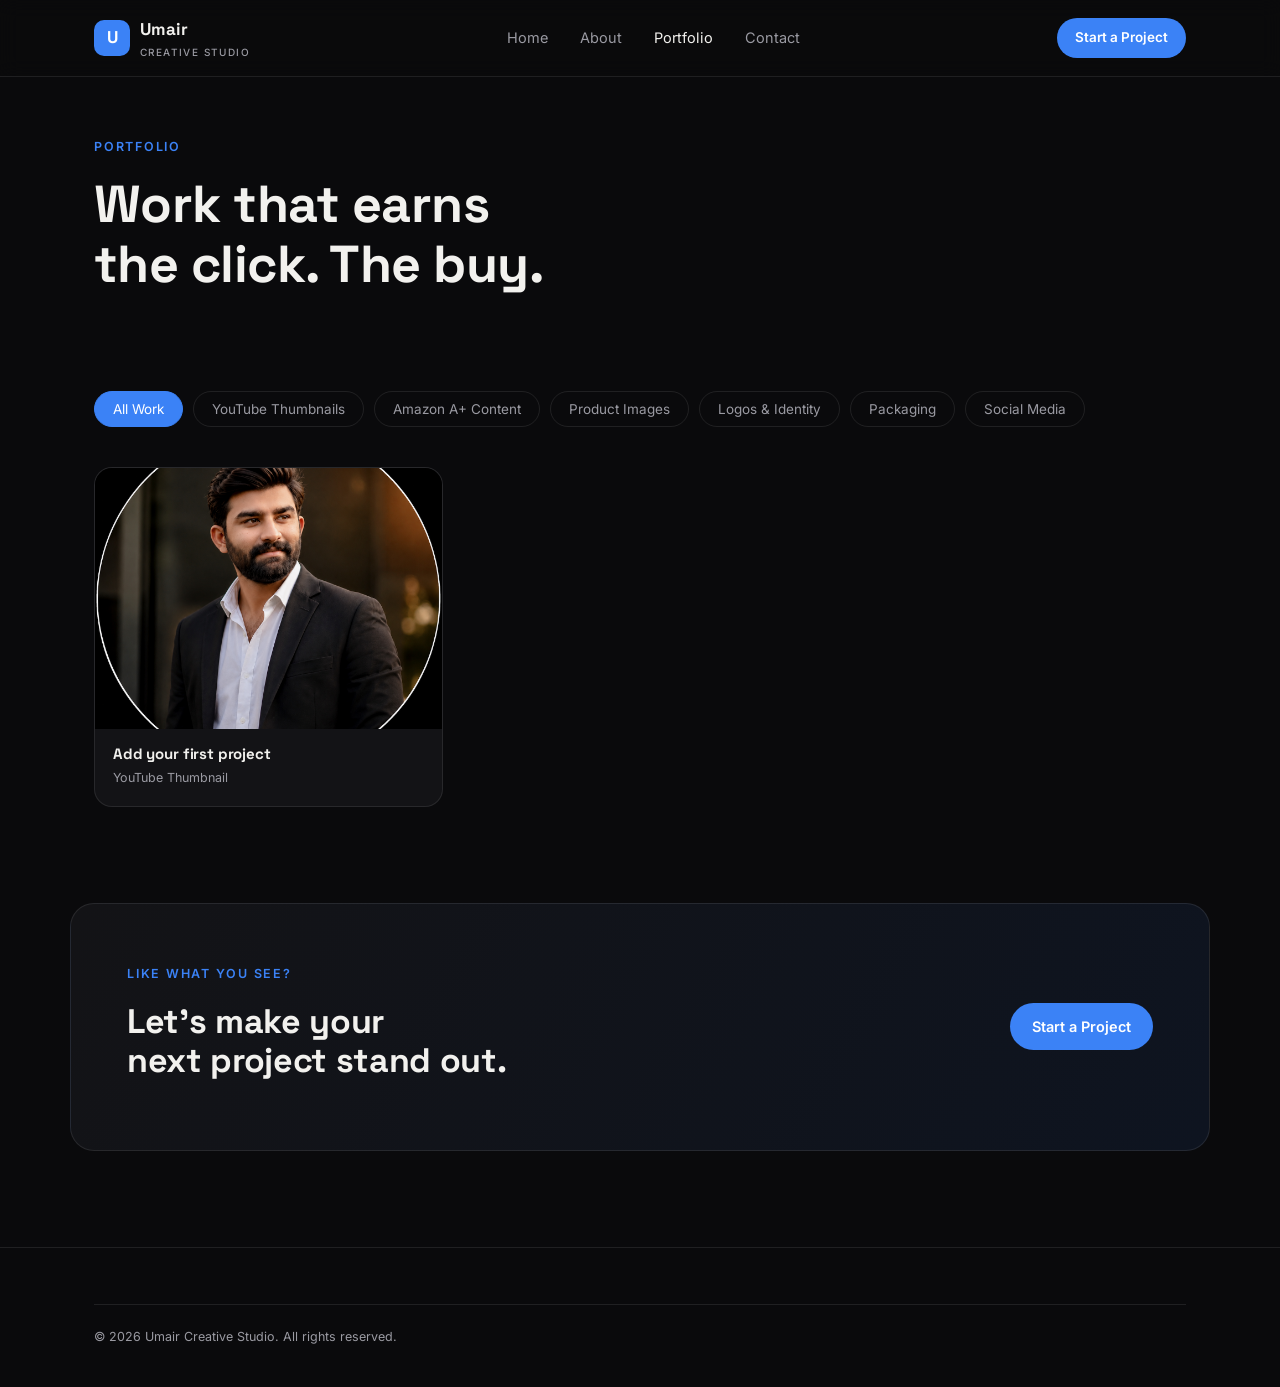
<file: portfolio.html>
<!DOCTYPE html>
<html lang="en">
<head>
<meta charset="UTF-8">
<meta name="viewport" content="width=device-width, initial-scale=1.0">
<title>Portfolio — Umair Creative Studio</title>
<link rel="icon" href="data:image/svg+xml,<svg xmlns=%22http://www.w3.org/2000/svg%22 viewBox=%220 0 100 100%22><rect width=%22100%22 height=%22100%22 rx=%2222%22 fill=%22%230a0a0c%22/><text x=%2250%22 y=%2266%22 font-size=%2255%22 fill=%22%233b82f6%22 font-family=%22sans-serif%22 font-weight=%22800%22 text-anchor=%22middle%22>U</text></svg>">
<link rel="stylesheet" href="css/style.css">
</head>
<body>

<header class="nav">
  <div class="container nav-inner">
    <a href="index.html" class="brand"><span class="brand-mark">U</span><span>Umair<small>CREATIVE STUDIO</small></span></a>
    <nav class="nav-links">
      <a href="index.html">Home</a>
      <a href="about.html">About</a>
      <a href="portfolio.html" class="active">Portfolio</a>
      <a href="contact.html">Contact</a>
    </nav>
    <div style="display:flex;gap:10px;align-items:center;">
      <a href="contact.html" class="btn btn-primary btn-sm">Start a Project</a>
      <button class="nav-burger" aria-label="Open menu">☰</button>
    </div>
  </div>
</header>

<div class="mnav" style="display:none;position:fixed;inset:0;background:#0a0a0c;z-index:100;flex-direction:column;padding:30px;">
  <button class="mnav-close" style="align-self:flex-end;background:none;border:1px solid var(--line);color:#fff;border-radius:8px;padding:6px 10px;">✕</button>
  <div style="display:flex;flex-direction:column;gap:20px;margin-top:40px;font-size:20px;">
    <a href="index.html">Home</a>
    <a href="about.html">About</a>
    <a href="portfolio.html">Portfolio</a>
    <a href="contact.html">Contact</a>
  </div>
</div>

<section class="section-tight" style="padding-top:56px;">
  <div class="container">
    <div class="eyebrow">Portfolio</div>
    <h1 class="display-1">Work that earns<br>the click. The buy.</h1>
  </div>
</section>

<section class="section" style="padding-top:20px;">
  <div class="container">
    <div class="filter-bar" id="filterBar">
      <button data-filter="all" class="active">All Work</button>
      <button data-filter="thumbnail">YouTube Thumbnails</button>
      <button data-filter="aplus">Amazon A+ Content</button>
      <button data-filter="product">Product Images</button>
      <button data-filter="logo">Logos & Identity</button>
      <button data-filter="packaging">Packaging</button>
      <button data-filter="social">Social Media</button>
    </div>
    <div class="gallery-grid" id="portfolioGrid"></div>
  </div>
</section>

<section class="section cta-band">
  <div class="container cta-panel">
    <div>
      <div class="eyebrow">Like What You See?</div>
      <h2 class="display-2">Let's make your<br>next project stand out.</h2>
    </div>
    <div>
      <a href="contact.html" class="btn btn-primary">Start a Project</a>
    </div>
  </div>
</section>

<footer class="footer">
  <div class="container">
    <div class="footer-bottom">
      <p>© 2026 Umair Creative Studio. All rights reserved.</p>
    </div>
  </div>
</footer>

<script src="js/main.js"></script>
<script>
document.querySelector('.nav-burger').addEventListener('click', ()=> document.querySelector('.mnav').style.display='flex');
document.querySelector('.mnav-close').addEventListener('click', ()=> document.querySelector('.mnav').style.display='none');
</script>
</body>
</html>
</file>
<file: css/style.css>
@import url('https://fonts.googleapis.com/css2?family=Space+Grotesk:wght@500;600;700&family=Inter:wght@400;500;600&display=swap');

:root{
  --bg: #0a0a0c;
  --bg-panel: #131316;
  --line: rgba(255,255,255,0.09);
  --text: #f2f1ee;
  --text-dim: #9a9aa2;
  --accent: #3b82f6;
  --accent-soft: rgba(59,130,246,0.14);
  --radius: 18px;
  --f-display: 'Space Grotesk', sans-serif;
  --f-body: 'Inter', sans-serif;
}

*{ box-sizing:border-box; }
html{ scroll-behavior:smooth; }
body{
  margin:0; background:var(--bg); color:var(--text);
  font-family:var(--f-body); line-height:1.6; font-size:16px;
  -webkit-font-smoothing:antialiased;
}
a{ color:inherit; text-decoration:none; }
img{ max-width:100%; display:block; }
h1,h2,h3,h4{ font-family:var(--f-display); margin:0 0 0.4em; line-height:1.15; letter-spacing:-0.01em; }
p{ margin:0 0 1em; color:var(--text-dim); }

.container{ max-width:1140px; margin:0 auto; padding:0 24px; }
.section{ padding:96px 0; }
.section-tight{ padding:56px 0; }

/* ---------- Nav ---------- */
.nav{
  position:sticky; top:0; z-index:50;
  background:rgba(10,10,12,0.8); backdrop-filter:blur(10px);
  border-bottom:1px solid var(--line);
}
.nav-inner{ display:flex; align-items:center; justify-content:space-between; height:76px; }
.brand{ display:flex; align-items:center; gap:10px; font-family:var(--f-display); font-weight:700; font-size:17px; }
.brand-mark{ width:36px; height:36px; border-radius:10px; background:var(--accent); color:#fff; display:flex; align-items:center; justify-content:center; font-weight:700; }
.brand small{ display:block; font-family:var(--f-body); font-weight:500; font-size:10px; letter-spacing:0.14em; color:var(--text-dim); }
.nav-links{ display:flex; gap:32px; }
.nav-links a{ font-size:14.5px; color:var(--text-dim); transition:color .2s; }
.nav-links a:hover, .nav-links a.active{ color:var(--text); }
.btn{ display:inline-flex; align-items:center; gap:8px; padding:12px 22px; border-radius:100px; font-weight:600; font-size:14.5px; transition:transform .15s, background .2s; }
.btn:hover{ transform:translateY(-2px); }
.btn-primary{ background:var(--accent); color:#fff; }
.btn-ghost{ border:1px solid var(--line); color:var(--text); }
.btn-sm{ padding:9px 18px; font-size:13.5px; }

/* ---------- Hero ---------- */
.hero{ padding:88px 0 60px; }
.eyebrow{ display:inline-block; font-size:12.5px; font-weight:600; letter-spacing:0.14em; text-transform:uppercase; color:var(--accent); margin-bottom:18px; }
.hero-grid{ display:grid; grid-template-columns:1.1fr 0.9fr; gap:56px; align-items:center; }
.display-1{ font-size:52px; }
.grad-text{ background:linear-gradient(100deg,var(--accent),#8fb8ff); -webkit-background-clip:text; background-clip:text; color:transparent; }
.hero-sub{ font-size:17px; max-width:480px; }
.hero-actions{ display:flex; gap:14px; margin:28px 0; }
.hero-proof{ display:flex; align-items:center; gap:14px; margin-top:20px; font-size:13.5px; }
.hero-proof b{ color:var(--text); }

.hero-photo-frame{
  position:relative; aspect-ratio:1/1.1; border-radius:var(--radius);
  overflow:hidden; border:1px solid var(--line);
  background:linear-gradient(160deg,#161a22,#0d0f13);
}
.hero-photo-frame img{ width:100%; height:100%; object-fit:cover; object-position:center top; }
.hero-badge{
  position:absolute; bottom:-22px; left:-22px; background:var(--bg-panel);
  border:1px solid var(--line); border-radius:14px; padding:16px 20px;
  display:flex; gap:12px; align-items:center;
}
.hero-badge .num{ font-family:var(--f-display); font-size:26px; font-weight:700; color:var(--accent); }
.hero-badge .lbl{ font-size:11.5px; color:var(--text-dim); max-width:100px; line-height:1.3; }

/* ---------- Services / skills strip ---------- */
.tag-row{ display:flex; flex-wrap:wrap; gap:10px; }
.tag-pill{ border:1px solid var(--line); padding:8px 16px; border-radius:100px; font-size:13.5px; color:var(--text-dim); }

.head-row{ display:flex; justify-content:space-between; align-items:flex-end; gap:24px; margin-bottom:44px; }
.display-2{ font-size:34px; }
.display-3{ font-size:24px; }
.head-side{ max-width:340px; font-size:14.5px; }

/* ---------- Cards ---------- */
.card-grid{ display:grid; grid-template-columns:repeat(3,1fr); gap:22px; }
.svc-card{ background:var(--bg-panel); border:1px solid var(--line); border-radius:var(--radius); padding:30px; }
.svc-card h4{ font-size:18px; }
.svc-card .num{ color:var(--accent); font-family:var(--f-display); font-size:13px; font-weight:600; margin-bottom:14px; display:block; }
.svc-card p{ font-size:14px; margin-bottom:0; }

/* ---------- Portfolio grid ---------- */
.filter-bar{ display:flex; flex-wrap:wrap; gap:10px; margin-bottom:40px; }
.filter-bar button{
  background:none; border:1px solid var(--line); color:var(--text-dim);
  padding:9px 18px; border-radius:100px; font-size:13.5px; font-family:var(--f-body);
  cursor:pointer; transition:all .2s;
}
.filter-bar button.active, .filter-bar button:hover{ background:var(--accent); border-color:var(--accent); color:#fff; }

.gallery-grid{ display:grid; grid-template-columns:repeat(3,1fr); gap:22px; }
.work-card{ display:block; border-radius:var(--radius); overflow:hidden; border:1px solid var(--line); background:var(--bg-panel); }
.work-img{ aspect-ratio:4/3; overflow:hidden; background:linear-gradient(160deg,#161a22,#0d0f13); }
.work-img img{ width:100%; height:100%; object-fit:cover; transition:transform .4s; }
.work-card:hover .work-img img{ transform:scale(1.05); }
.work-meta{ padding:16px 18px; }
.work-meta h4{ font-size:15px; margin-bottom:2px; }
.work-meta span{ font-size:12.5px; color:var(--text-dim); }
.work-empty{ display:flex; align-items:center; justify-content:center; height:100%; color:var(--text-dim); font-size:13px; text-align:center; padding:20px; }

/* ---------- Bio ---------- */
.bio-grid{ display:grid; grid-template-columns:0.85fr 1.15fr; gap:56px; align-items:center; }
.bio-frame{ position:relative; aspect-ratio:1/1.05; border-radius:var(--radius); overflow:hidden; border:1px solid var(--line); background:linear-gradient(160deg,#161a22,#0d0f13); }
.bio-frame img{ width:100%; height:100%; object-fit:cover; object-position:center top; }
.bio-badge{ position:absolute; bottom:-24px; left:-24px; background:var(--bg-panel); border:1px solid var(--line); border-radius:14px; padding:18px 22px; }
.stat-num{ font-family:var(--f-display); font-size:30px; font-weight:700; color:var(--accent); }
.stat-label{ font-size:11px; letter-spacing:0.08em; color:var(--text-dim); }

/* ---------- Contact ---------- */
.contact-grid{ display:grid; grid-template-columns:1fr 1fr; gap:56px; }
.contact-info-item{ display:flex; gap:14px; margin-bottom:22px; }
.contact-info-item .ic{ width:42px; height:42px; border-radius:11px; background:var(--accent-soft); color:var(--accent); display:flex; align-items:center; justify-content:center; flex-shrink:0; }
.contact-info-item h5{ font-size:14.5px; margin-bottom:2px; }
.contact-info-item p{ font-size:13.5px; margin-bottom:0; }
.form-field{ margin-bottom:18px; }
.form-field label{ display:block; font-size:13px; color:var(--text-dim); margin-bottom:7px; }
.form-field input, .form-field textarea, .form-field select{
  width:100%; background:var(--bg-panel); border:1px solid var(--line); border-radius:10px;
  padding:13px 15px; color:var(--text); font-family:var(--f-body); font-size:14.5px;
}
.form-field textarea{ resize:vertical; min-height:110px; }

/* ---------- CTA band ---------- */
.cta-band{ padding:0 0 96px; }
.cta-panel{ background:linear-gradient(120deg,var(--bg-panel),#0e1420); border:1px solid var(--line); border-radius:24px; padding:56px; display:flex; justify-content:space-between; align-items:center; gap:32px; }

/* ---------- Footer ---------- */
.footer{ border-top:1px solid var(--line); padding:56px 0 28px; }
.footer-top{ display:grid; grid-template-columns:1.4fr 1fr 1fr 1fr; gap:32px; margin-bottom:40px; }
.footer h5{ font-size:13px; margin-bottom:16px; color:var(--text); }
.footer-links{ list-style:none; padding:0; margin:0; display:flex; flex-direction:column; gap:10px; }
.footer-links a{ font-size:13.5px; color:var(--text-dim); }
.footer-links a:hover{ color:var(--text); }
.footer-bottom{ display:flex; justify-content:space-between; border-top:1px solid var(--line); padding-top:22px; font-size:12.5px; color:var(--text-dim); }

/* ---------- Mobile nav ---------- */
.nav-burger{ display:none; background:none; border:1px solid var(--line); border-radius:10px; padding:8px; color:var(--text); }

/* ---------- Responsive ---------- */
@media (max-width: 880px){
  .hero-grid, .bio-grid, .contact-grid{ grid-template-columns:1fr; }
  .card-grid, .gallery-grid{ grid-template-columns:repeat(2,1fr); }
  .footer-top{ grid-template-columns:1fr 1fr; }
  .display-1{ font-size:38px; }
  .nav-links{ display:none; }
  .nav-burger{ display:block; }
  .cta-panel{ flex-direction:column; text-align:center; }
}
@media (max-width: 560px){
  .card-grid, .gallery-grid{ grid-template-columns:1fr; }
  .footer-top{ grid-template-columns:1fr; }
  .section{ padding:64px 0; }
}
</file>
